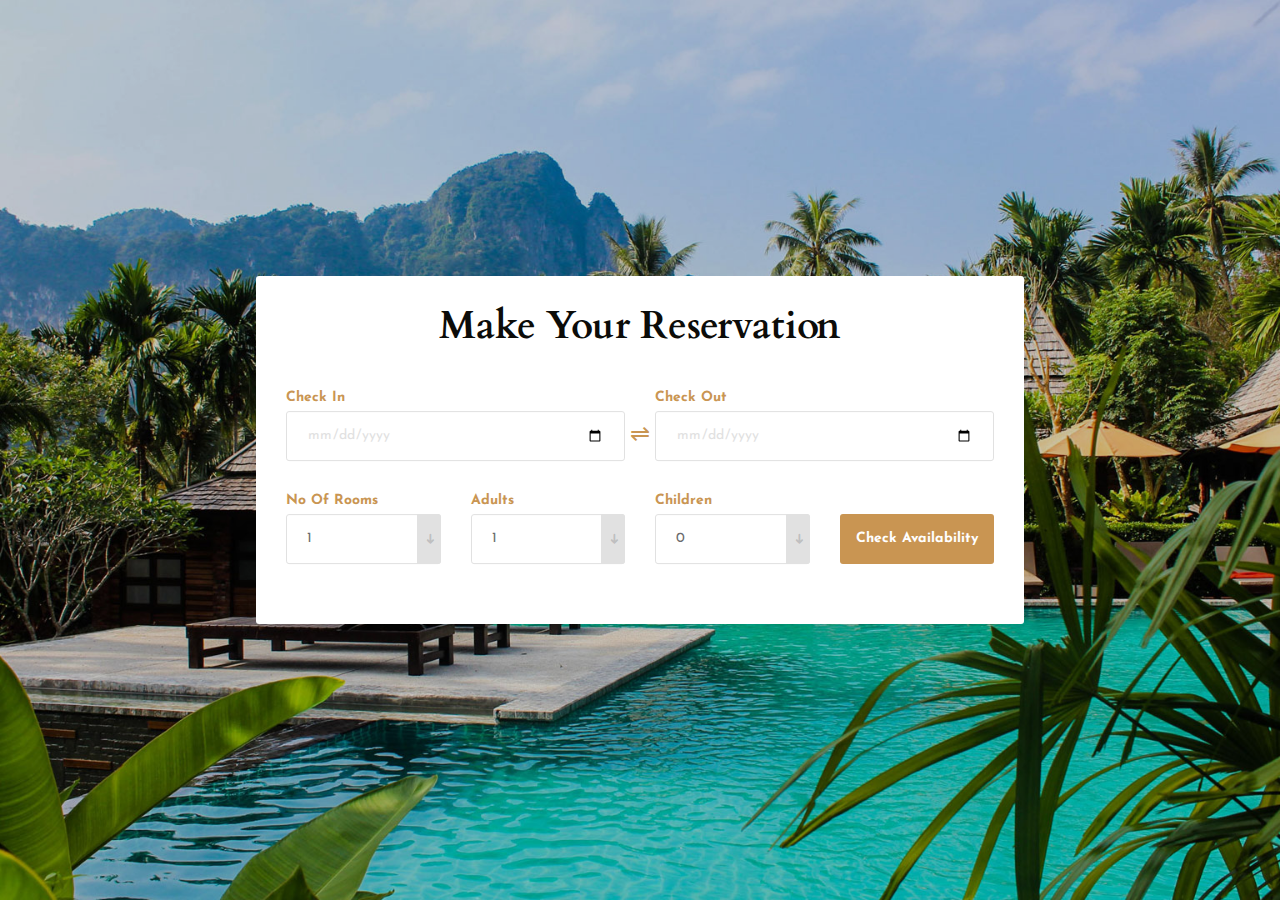
<file: colorlib-booking-15/colorlib-booking-15/index.html>
<!DOCTYPE html>
<html lang="en">

<head>
	<meta charset="utf-8">
	<meta http-equiv="X-UA-Compatible" content="IE=edge">
	<meta name="viewport" content="width=device-width, initial-scale=1">
	<!-- The above 3 meta tags *must* come first in the head; any other head content must come *after* these tags -->

	<title>Booking Form HTML Template</title>

	<!-- Google font -->
	<link href="https://fonts.googleapis.com/css?family=Cardo:700" rel="stylesheet">
	<link href="https://fonts.googleapis.com/css?family=Josefin+Sans:400,700" rel="stylesheet">

	<!-- Bootstrap -->
	<link type="text/css" rel="stylesheet" href="css/bootstrap.min.css" />

	<!-- Custom stlylesheet -->
	<link type="text/css" rel="stylesheet" href="css/style.css" />

	<!-- HTML5 shim and Respond.js for IE8 support of HTML5 elements and media queries -->
	<!-- WARNING: Respond.js doesn't work if you view the page via file:// -->
	<!--[if lt IE 9]>
		  <script src="https://oss.maxcdn.com/html5shiv/3.7.3/html5shiv.min.js"></script>
		  <script src="https://oss.maxcdn.com/respond/1.4.2/respond.min.js"></script>
		<![endif]-->

</head>

<body>
	<div id="booking" class="section">
		<div class="section-center">
			<div class="container">
				<div class="row">
					<div class="booking-form">
						<div class="form-header">
							<h1>Make your reservation</h1>
						</div>
						<form>
							<div class="row">
								<div class="col-md-6">
									<div class="form-group">
										<span class="form-label">Check In</span>
										<input class="form-control" type="date" required>
									</div>
									<span class="in-out hidden-xs hidden-sm">&#8652;</span>
								</div>
								<div class="col-md-6">
									<div class="form-group">
										<span class="form-label">Check out</span>
										<input class="form-control" type="date" required>
									</div>
								</div>
							</div>
							<div class="row">
								<div class="col-md-3">
									<div class="form-group">
										<span class="form-label">No of rooms</span>
										<select class="form-control">
											<option>1</option>
											<option>2</option>
											<option>3</option>
										</select>
										<span class="select-arrow"></span>
									</div>
								</div>
								<div class="col-md-3">
									<div class="form-group">
										<span class="form-label">Adults</span>
										<select class="form-control">
											<option>1</option>
											<option>2</option>
											<option>3</option>
										</select>
										<span class="select-arrow"></span>
									</div>
								</div>
								<div class="col-md-3">
									<div class="form-group">
										<span class="form-label">Children</span>
										<select class="form-control">
											<option>0</option>
											<option>1</option>
											<option>2</option>
										</select>
										<span class="select-arrow"></span>
									</div>
								</div>
								<div class="col-md-3">
									<div class="form-btn">
										<button class="submit-btn">Check availability</button>
									</div>
								</div>
							</div>
						</form>
					</div>
				</div>
			</div>
		</div>
	</div>
</body><!-- This templates was made by Colorlib (https://colorlib.com) -->

</html>
</file>
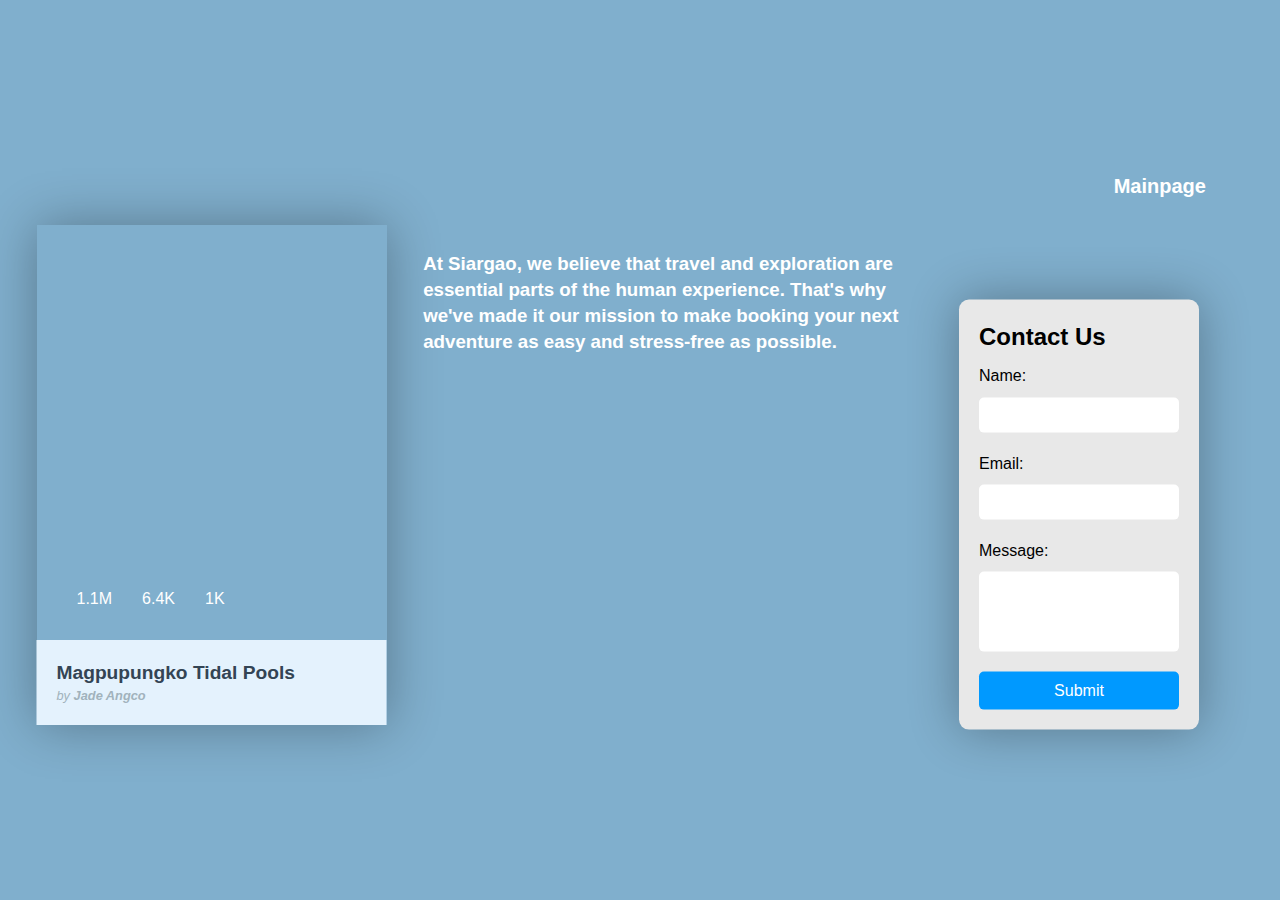
<file: aboutus.html>
<!DOCTYPE html>
<html lang="en">

<head>
    <meta charset="UTF-8">
    <meta http-equiv="X-UA-Compatible" content="IE=edge">
    <meta name="viewport" content="width=device-width, initial-scale=1.0">
    <link rel="stylesheet" href="post.css">
     <link rel="icon" href="Siargao.png">
    <title>Siargao | About us</title>
</head>

<body>
    <link rel="stylesheet" href="https://cdnjs.cloudflare.com/ajax/libs/font-awesome/5.14.0/css/all.min.css"
        integrity="sha512-1PKOgIY59xJ8Co8+NE6FZ+LOAZKjy+KY8iq0G4B3CyeY6wYHN3yt9PW0XpSriVlkMXe40PTKnXrLnZ9+fkDaog=="
        crossorigin="anonymous" />
    <div class="container">
        <div class="container__info">
            <span><i class="fas fa-eye"></i>1.1M</span>
            <span><i class="fas fa-comment-alt"></i>6.4K</span>
            <span><i class="fas fa-share"></i>1K</span>
        </div>
        <di class="container__profile">
            <div class="container__profile__text">
                <h2>Magpupungko Tidal Pools</h2>
                <p>by <b>Jade Angco</b></p>
            </div>
    </div>
<h3>At Siargao, we believe that travel and exploration are essential parts of 
    the human experience. That's why we've made it our mission to make booking your next adventure 
    as easy and stress-free as possible.</h3>

    <div class="contact-form">
        <span class="heading">Contact Us</span>
        <form>
          <label for="name">Name:</label>
          <input type="text" required="">
          <label for="email">Email:</label>
          <input type="email" id="email" name="email" required="">
          <label for="message">Message:</label>
          <textarea id="message" name="message" required=""></textarea>
          <button type="submit">Submit</button>
        </form>
      </div>

      <form action="landingpage.html">
    <button class="back" >Mainpage</button> 
</body>

</html>
</file>
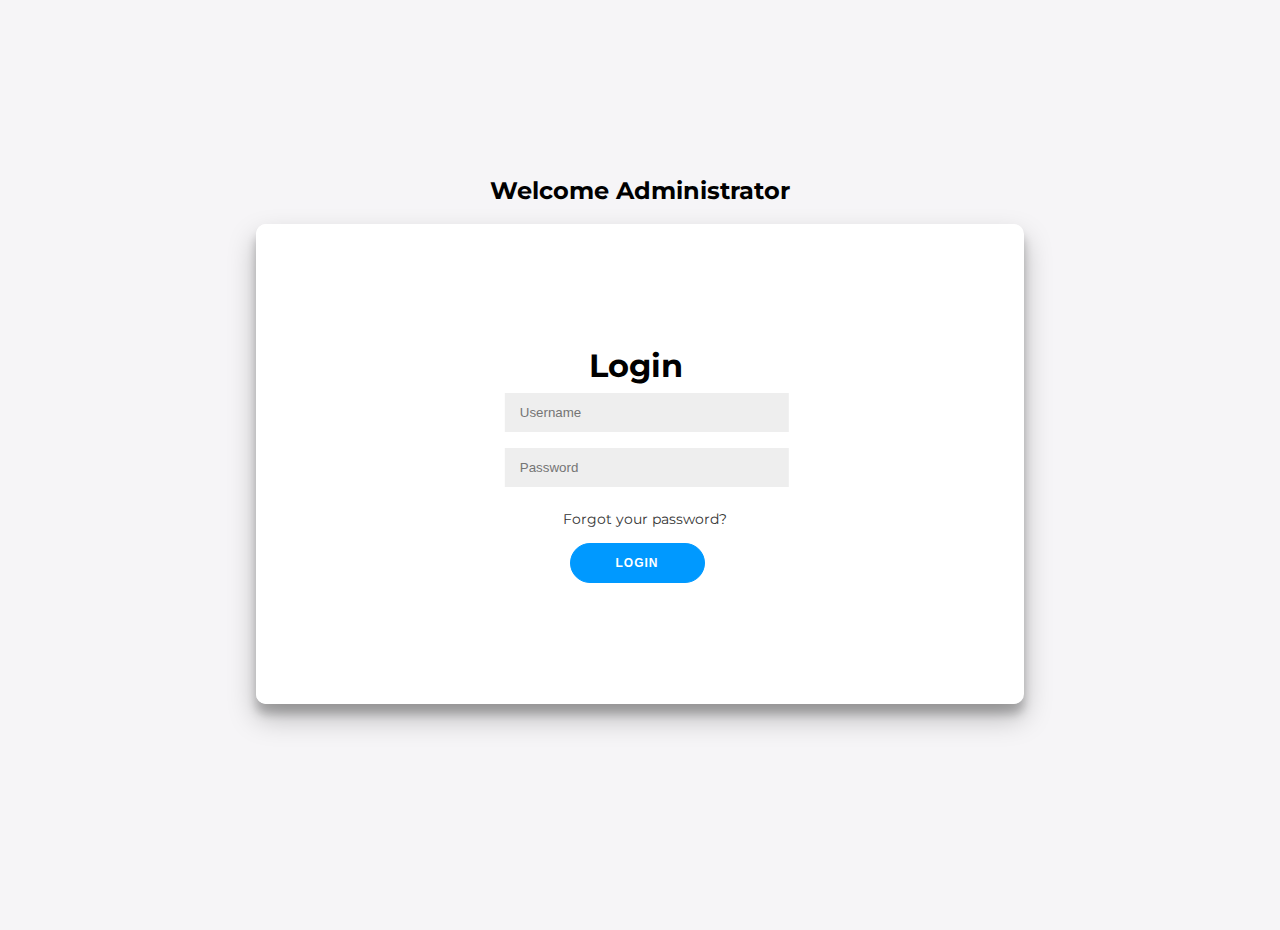
<file: adminlogin.html>
<!DOCTYPE html>
<html lang="en">
  <head>
    <meta charset="UTF-8" />
    <meta http-equiv="X-UA-Compatible" content="IE=edge" />
    <meta name="viewport" content="width=device-width, initial-scale=1.0" />
    <link rel="stylesheet" href="login.css" />
    <title>Siargao | Login</title>
  </head>
  <body>
    <h2>Welcome Administrator</h2>
    <div class="container" id="container">
      <div class="form-container sign-up-container">
      </div>
      <div class="form-container sign-in-container">
        <form
         method="post"
         action="session_chk.php"
        >
          <h1  style="transform: translateX(200%);">Login </h1>
          <input type="text" placeholder="Username" name="username" style="transform: translateX(70%);"/>
          <input type="password" placeholder="Password" name="password"  style="transform: translateX(70%);" />
          <a href="#"  style="transform: translateX(120%);">Forgot your password?</a>
          <button  style="transform: translateX(140%);">Login</button>
        </form>
      
      </div>
</html>
</file>
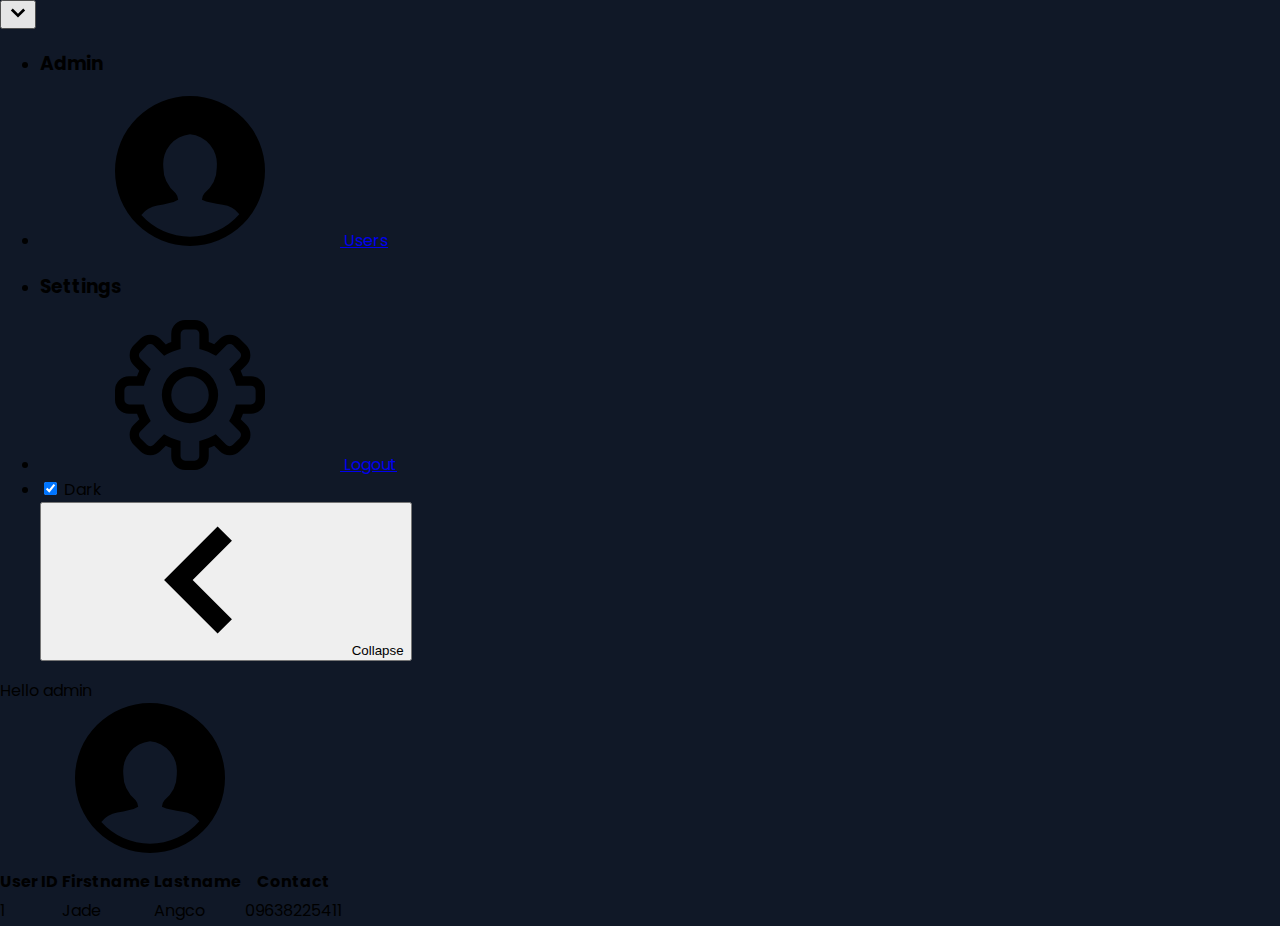
<file: Dashboard.html>
<!DOCTYPE html>
<html lang="en" class="light-mode">
  <head>
    <meta charset="UTF-8" />
    <meta http-equiv="X-UA-Compatible" content="IE=edge" />
    <meta name="viewport" content="width=device-width, initial-scale=1.0" />
    <link rel="stylesheet" href="dashboard.css" />
    <link rel="icon" href="Siargao.png">
    <title>Siargao | Admin Dashboard</title>
  </head>
  <body>
    <svg style="display: none">
      <symbol id="logo" viewBox="0 0 140 59">
        <g>
          <path
            d="M6.8 57c0 .4-.1.7-.2.9-.1.2-.3.4-.4.5-.1.1-.4.199-.5.3-.2 0-.3.1-.5.1-.1 0-.3 0-.5-.1-.2 0-.4-.101-.5-.3-.2 0-.4-.2-.5-.4-.1-.2-.2-.5-.2-.9V44.7h-2c-.3 0-.6-.101-.8-.2-.2-.1-.3-.2-.5-.4s-.2-.3-.2-.4v-.4c0-.1 0-.2.1-.399 0-.2.1-.301.2-.4.1-.1.3-.3.5-.4.1 0 .4-.1.7-.1h2.1v-3.5c0-1 .1-1.9.3-2.7C4.1 35 4.5 34.3 5 33.7c.5-.6 1.1-1.1 1.9-1.4.8-.3 1.7-.5 2.7-.5.9 0 1.5.101 1.8.4.3.3.5.6.5 1.1 0 .3-.1.601-.3.9-.2.3-.6.4-1.2.4h-.6c-.6 0-1.1.101-1.5.301-.4.199-.7.5-.9.8C7.2 36 7 36.5 7 37c-.1.5-.1 1-.1 1.6V42h2.7c.3 0 .6.1.8.2.2.1.3.2.5.399.1.101.2.301.2.401 0 .2.1.3.1.4 0 .1 0 .3-.1.399 0 .2-.1.3-.2.4-.1.1-.3.3-.5.399-.2.101-.5.2-.8.2H6.8V57z"
          />
          <path
            d="M30.4 50.2c0 1.3-.2 2.5-.7 3.5-.5 1.1-1.1 2-1.9 2.8-.8.8-1.8 1.4-2.8 1.8-1.1.4-2.3.601-3.5.601-1.3 0-2.4-.2-3.5-.601-1.1-.399-2-1-2.8-1.8-.8-.8-1.4-1.7-1.9-2.8-.5-1.101-.7-2.2-.7-3.5s.2-2.4.7-3.5c.5-1.101 1.1-2 1.9-2.7.8-.8 1.7-1.4 2.8-1.8 1.1-.4 2.3-.601 3.5-.601 1.3 0 2.4.2 3.5.601 1.1.399 2 1 2.8 1.8.8.8 1.4 1.7 1.9 2.7.5 1.1.7 2.3.7 3.5zm-3.4 0c0-.8-.1-1.5-.4-2.3-.2-.7-.6-1.4-1.1-1.9s-1-1-1.7-1.3c-.7-.3-1.5-.5-2.4-.5s-1.7.2-2.4.5-1.3.8-1.7 1.3c-.5.5-.8 1.2-1.1 1.9-.2.699-.4 1.5-.4 2.3s.1 1.5.4 2.3c.2.7.6 1.4 1.1 1.9.5.6 1 1 1.7 1.3s1.5.5 2.4.5 1.7-.2 2.4-.5 1.3-.8 1.7-1.3c.5-.601.8-1.2 1.1-1.9.3-.7.4-1.5.4-2.3z"
          />
          <path
            d="M38.1 44.8h.1c.4-.899 1-1.7 1.9-2.3s1.8-.9 2.9-.9c.5 0 1 .101 1.3.301.4.199.6.6.6 1.1 0 .6-.2 1-.6 1.2-.4.2-.8.3-1.4.3h-.2c-1.3 0-2.4.5-3.2 1.4-.8.899-1.3 2.3-1.3 4.1v7c0 .4-.1.7-.2.9-.1.199-.3.399-.4.5-.2.1-.4.199-.5.3-.2 0-.3.1-.5.1-.1 0-.3 0-.5-.1-.2 0-.4-.101-.5-.3-.1-.2-.3-.301-.4-.5C35 57.7 35 57.4 35 57V43.5c0-.4.1-.7.2-.9.1-.199.3-.399.4-.5.2-.1.3-.199.5-.199s.3-.101.5-.101c.1 0 .3 0 .4.101.2 0 .3.1.5.199.2.101.3.301.4.5.1.2.2.5.2.9v1.3z"
          />
          <path
            d="M49.2 51.3c0 .7.2 1.4.5 2 .3.601.7 1.2 1.2 1.601.5.5 1.1.8 1.7 1.1s1.3.4 2 .4c1 0 1.8-.2 2.5-.5.7-.4 1.2-.801 1.8-1.2.2-.2.4-.3.6-.4.2-.301.3-.301.5-.301.4 0 .7.1 1 .4.3.199.4.6.4 1 0 .1 0 .3-.1.5s-.2.4-.4.7c-1.6 1.7-3.7 2.5-6.3 2.5-1.3 0-2.4-.199-3.5-.6s-2-1-2.8-1.8c-.8-.8-1.4-1.7-1.8-2.7-.4-1.1-.7-2.3-.7-3.6 0-1.301.2-2.5.6-3.5.4-1.101 1-2 1.8-2.801.8-.8 1.7-1.399 2.7-1.8 1-.399 2.2-.6 3.4-.6 2.1 0 3.8.6 5.2 1.8s2.3 2.9 2.6 5.2c0 .3.1.5.1.6v.5c0 1.101-.6 1.7-1.7 1.7H49.2V51.3zm9.9-2.5c0-.7-.1-1.3-.3-1.8-.2-.6-.5-1.1-.9-1.5s-.9-.7-1.4-1c-.6-.2-1.2-.4-2-.4-.7 0-1.4.101-2 .4-.6.2-1.2.6-1.6 1-.5.4-.8.9-1.1 1.5-.3.6-.5 1.2-.5 1.8h9.8z"
          />
          <path
            d="M77.9 55.1c.399-.3.8-.5 1.199-.5.4 0 .7.101 1 .4.2.3.4.6.4.9 0 .199 0 .5-.1.699a1.856 1.856 0 01-.599.701c-.7.5-1.399.9-2.3 1.2s-1.8.4-2.7.4c-1.3 0-2.5-.2-3.5-.601-1.1-.399-2-1-2.8-1.8s-1.4-1.7-1.8-2.7c-.4-1.1-.7-2.3-.7-3.6s.2-2.5.7-3.601c.4-1.1 1.1-2 1.8-2.8.8-.8 1.7-1.399 2.8-1.8 1.101-.4 2.2-.6 3.5-.6.9 0 1.7.1 2.601.399C78.2 42 79 42.4 79.6 43l.7.7c.101.2.2.5.2.7 0 .399-.1.8-.4 1-.3.3-.6.399-1 .399-.199 0-.399 0-.5-.1-.2-.099-.4-.199-.7-.499-.301-.3-.7-.5-1.2-.7s-1-.3-1.7-.3c-.9 0-1.6.2-2.3.5s-1.2.8-1.7 1.3-.8 1.2-1.1 1.9c-.2.699-.4 1.5-.4 2.3s.1 1.5.3 2.2c.2.699.6 1.3 1 1.899.5.5 1 1 1.7 1.3.7.301 1.4.5 2.3.5.7 0 1.3-.1 1.8-.3.4-.099.9-.299 1.3-.699z"
          />
          <path
            d="M94.6 56.2h-.1c-.6.899-1.4 1.6-2.3 2.1-.9.5-2 .7-3.3.7-.7 0-1.301-.1-2-.3-.7-.2-1.4-.5-1.9-.9-.6-.399-1.1-.899-1.4-1.6-.4-.7-.6-1.5-.6-2.4 0-1.3.3-2.2 1-3 .7-.7 1.6-1.3 2.7-1.7 1.1-.399 2.3-.6 3.7-.699 1.399-.101 2.8-.2 4.199-.2v-.5c0-1.2-.399-2.101-1.1-2.7s-1.7-.9-3-.9c-.7 0-1.4.101-2 .301-.6.199-1.3.5-1.9 1-.3.199-.699.3-1 .3-.3 0-.6-.101-.899-.4-.2-.2-.4-.6-.4-.899 0-.2.101-.5.2-.7s.3-.4.6-.601c.7-.5 1.601-1 2.5-1.3 1-.3 2-.5 3.2-.5s2.2.2 3.101.5c.899.3 1.6.8 2.199 1.4.601.6 1 1.3 1.301 2.1.3.8.399 1.601.399 2.5V56.9c0 .3-.1.6-.2.899-.1.201-.2.401-.4.501-.2.101-.3.2-.5.2s-.3.1-.4.1c-.1 0-.3 0-.399-.1-.2 0-.301-.1-.5-.2-.201-.1-.301-.3-.401-.5s-.2-.5-.2-.899v-.7h-.2zm-.9-5.5c-.8 0-1.7 0-2.5.1-.9.101-1.7.2-2.4.4s-1.3.5-1.8.9-.7 1-.7 1.7c0 .5.101.9.3 1.2.2.3.5.6.801.8.3.2.699.4 1.1.4.4.1.8.1 1.2.1 1.5 0 2.7-.5 3.5-1.399.8-.9 1.2-2.101 1.2-3.5v-.9h-.7v.199z"
          />
          <path
            d="M111.4 45.4c-.5-.5-1-.801-1.5-1-.5-.2-1.101-.301-1.601-.301-.399 0-.7 0-1.1.101-.4.1-.7.2-1 .399-.3.2-.5.4-.7.7s-.3.601-.3 1c0 .7.3 1.2.899 1.601.601.3 1.601.6 2.801.899.8.2 1.5.4 2.199.7.7.3 1.301.6 1.801 1s.899.8 1.199 1.4c.301.5.4 1.199.4 1.899 0 1-.2 1.8-.6 2.5-.4.7-.9 1.2-1.5 1.7-.601.4-1.301.7-2.101.9-.8.199-1.6.3-2.399.3-1 0-2-.2-2.9-.5-1-.3-1.8-.8-2.5-1.4-.3-.3-.5-.5-.6-.7-.098-.198-.098-.398-.098-.598 0-.4.101-.8.4-1 .3-.3.6-.4 1-.4.399 0 .8.2 1.2.5.5.5 1.1.801 1.699 1.101.601.3 1.2.399 1.9.399.4 0 .8 0 1.2-.1.399-.1.7-.2 1-.4.3-.199.6-.399.8-.699.2-.301.3-.7.3-1.2 0-.8-.399-1.3-1.1-1.7s-1.8-.7-3.2-1c-.6-.1-1.1-.3-1.7-.5-.6-.2-1.1-.5-1.6-.8s-.8-.8-1.101-1.3c-.3-.5-.399-1.2-.399-2 0-.9.2-1.601.5-2.301.401-.6.801-1.2 1.401-1.6.601-.4 1.2-.7 2-.9.7-.199 1.5-.3 2.301-.3.899 0 1.699.101 2.6.4.8.3 1.6.7 2.2 1.2.3.3.5.5.6.699.101.2.101.4.101.601 0 .399-.101.7-.4 1s-.6.399-1 .399c-.402-.199-.802-.399-1.102-.699z"
          />
          <path
            d="M126 58.4c-.6.3-1.3.399-2.1.399-1.601 0-2.801-.399-3.601-1.3s-1.2-2.2-1.2-3.9v-9H117.2c-.3 0-.601 0-.8-.1-.2-.1-.4-.2-.5-.3-.101-.101-.2-.3-.2-.4 0-.2-.101-.3-.101-.399 0-.101 0-.2.101-.4 0-.2.1-.3.2-.4.1-.1.3-.3.5-.399.199-.101.5-.2.8-.2h1.899v-3.2c0-.399.101-.7.2-.899.101-.2.3-.4.4-.601.2-.1.399-.2.5-.3.2 0 .3-.1.5-.1.1 0 .3 0 .5.1.2 0 .3.1.5.3.2.101.3.3.399.601.101.199.2.6.2.899V42h3.2c.3 0 .6.1.8.2.2.1.3.2.5.399.102.101.202.301.202.401 0 .2.1.3.1.4 0 .1 0 .3-.1.399 0 .2-.1.3-.2.4-.1.1-.3.3-.5.3-.2.1-.5.1-.8.1h-3.2V53.2c0 1 .2 1.7.5 2.1.4.4.8.601 1.4.601.2 0 .5 0 .7-.101.199-.1.399-.1.6-.1.4 0 .7.1.9.399.199.301.3.601.3.9s-.101.5-.2.7c0 .401-.2.601-.5.701z"
          />
          <path
            d="M133.2 44.8h.1c.4-.899 1-1.7 1.9-2.3.899-.6 1.8-.9 2.899-.9.5 0 1 .101 1.301.301.4.199.6.599.6 1.099 0 .6-.2 1-.6 1.2-.4.2-.801.3-1.4.3h-.2c-1.3 0-2.399.5-3.2 1.4-.8.899-1.3 2.3-1.3 4.1v7c0 .4-.1.7-.2.9-.1.199-.3.399-.399.5-.101.1-.4.199-.5.3-.2 0-.3.1-.5.1-.101 0-.3 0-.5-.1-.2 0-.4-.101-.5-.3-.2-.101-.3-.301-.4-.5-.1-.2-.2-.5-.2-.9V43.5c0-.4.101-.7.2-.9.101-.199.3-.399.4-.5.2-.1.3-.199.5-.199s.3-.101.5-.101c.1 0 .3 0 .399.101.2 0 .301.1.5.199.2.101.301.301.4.5.1.2.2.5.2.9v1.3z"
          />
        </g>
        <g>
          <g>
            <path
              fill="#08A6DF"
              d="M70 32.9c-9.1 0-16.5-7.4-16.5-16.5 0-4.8 2.1-9.3 5.7-12.4.5-.4 1.2-.4 1.6.1.4.5.4 1.2-.1 1.6-3.1 2.7-4.9 6.6-4.9 10.7 0 7.8 6.4 14.2 14.2 14.2s14.2-6.4 14.2-14.2c0-7.8-6.4-14.1-14.2-14.1-1.9 0-3.7.4-5.4 1.1-.6.2-1.3 0-1.5-.6-.2-.6 0-1.3.6-1.5C65.7.4 67.8 0 70 0c9.1 0 16.5 7.4 16.5 16.5S79.1 32.9 70 32.9z"
            />
          </g>
          <g>
            <path
              fill="#7C2A8A"
              d="M70 28.4c-6.6 0-11.9-5.4-11.9-11.9 0-6.6 5.4-11.9 11.9-11.9 5 0 9.5 3.2 11.2 7.9.5 1.3.7 2.6.7 4 0 .6-.5 1.1-1.101 1.1-.6 0-1.1-.5-1.1-1.1 0-1.1-.2-2.2-.601-3.3-1.399-3.8-5-6.4-9.1-6.4-5.3 0-9.6 4.3-9.6 9.6s4.3 9.6 9.6 9.6c.6 0 1.1.5 1.1 1.1.002.8-.498 1.3-1.098 1.3z"
            />
          </g>
          <g>
            <path
              fill="#EC1848"
              d="M70 23.9c-4.1 0-7.4-3.3-7.4-7.4s3.3-7.4 7.4-7.4c.6 0 1.1.5 1.1 1.1 0 .6-.5 1.1-1.1 1.1-2.8 0-5.1 2.3-5.1 5.1s2.3 5.1 5.1 5.1 5.1-2.3 5.1-5.1c0-.6.5-1.1 1.101-1.1.6 0 1.1.5 1.1 1.1.099 4.2-3.201 7.5-7.301 7.5z"
            />
          </g>
        </g>
      </symbol>
      <symbol id="down" viewBox="0 0 16 16">
        <polygon
          points="3.81 4.38 8 8.57 12.19 4.38 13.71 5.91 8 11.62 2.29 5.91 3.81 4.38"
        />
      </symbol>
      <symbol id="users" viewBox="0 0 16 16">
        <path
          d="M8,0a8,8,0,1,0,8,8A8,8,0,0,0,8,0ZM8,15a7,7,0,0,1-5.19-2.32,2.71,2.71,0,0,1,1.7-1,13.11,13.11,0,0,0,1.29-.28,2.32,2.32,0,0,0,.94-.34,1.17,1.17,0,0,0-.27-.7h0A3.61,3.61,0,0,1,5.15,7.49,3.18,3.18,0,0,1,8,4.07a3.18,3.18,0,0,1,2.86,3.42,3.6,3.6,0,0,1-1.32,2.88h0a1.13,1.13,0,0,0-.27.69,2.68,2.68,0,0,0,.93.31,10.81,10.81,0,0,0,1.28.23,2.63,2.63,0,0,1,1.78,1A7,7,0,0,1,8,15Z"
        />
      </symbol>
      <symbol id="collection" viewBox="0 0 16 16">
        <rect width="7" height="7" />
        <rect y="9" width="7" height="7" />
        <rect x="9" width="7" height="7" />
        <rect x="9" y="9" width="7" height="7" />
      </symbol>
      <symbol id="charts" viewBox="0 0 16 16">
        <polygon
          points="0.64 7.38 -0.02 6.63 2.55 4.38 4.57 5.93 9.25 0.78 12.97 4.37 15.37 2.31 16.02 3.07 12.94 5.72 9.29 2.21 4.69 7.29 2.59 5.67 0.64 7.38"
        />
        <rect y="9" width="2" height="7" />
        <rect x="12" y="8" width="2" height="8" />
        <rect x="8" y="6" width="2" height="10" />
        <rect x="4" y="11" width="2" height="5" />
      </symbol>
      <symbol id="comments" viewBox="0 0 16 16">
        <path d="M0,16.13V2H15V13H5.24ZM1,3V14.37L5,12h9V3Z" />
        <rect x="3" y="5" width="9" height="1" />
        <rect x="3" y="7" width="7" height="1" />
        <rect x="3" y="9" width="5" height="1" />
      </symbol>
      <symbol id="pages" viewBox="0 0 16 16">
        <rect
          x="4"
          width="12"
          height="12"
          transform="translate(20 12) rotate(-180)"
        />
        <polygon points="2 14 2 2 0 2 0 14 0 16 2 16 14 16 14 14 2 14" />
      </symbol>
      <symbol id="appearance" viewBox="0 0 16 16">
        <path
          d="M3,0V7A2,2,0,0,0,5,9H6v5a2,2,0,0,0,4,0V9h1a2,2,0,0,0,2-2V0Zm9,7a1,1,0,0,1-1,1H9v6a1,1,0,0,1-2,0V8H5A1,1,0,0,1,4,7V6h8ZM4,5V1H6V4H7V1H9V4h1V1h2V5Z"
        />
      </symbol>
      <symbol id="trends" viewBox="0 0 16 16">
        <polygon
          points="0.64 11.85 -0.02 11.1 2.55 8.85 4.57 10.4 9.25 5.25 12.97 8.84 15.37 6.79 16.02 7.54 12.94 10.2 9.29 6.68 4.69 11.76 2.59 10.14 0.64 11.85"
        />
      </symbol>
      <symbol id="settings" viewBox="0 0 16 16">
        <rect x="9.78" y="5.34" width="1" height="7.97" />
        <polygon points="7.79 6.07 10.28 1.75 12.77 6.07 7.79 6.07" />
        <rect x="4.16" y="1.75" width="1" height="7.97" />
        <polygon points="7.15 8.99 4.66 13.31 2.16 8.99 7.15 8.99" />
        <rect x="1.28" width="1" height="4.97" />
        <polygon points="3.28 4.53 1.78 7.13 0.28 4.53 3.28 4.53" />
        <rect x="12.84" y="11.03" width="1" height="4.97" />
        <polygon points="11.85 11.47 13.34 8.88 14.84 11.47 11.85 11.47" />
      </symbol>
      <symbol id="options" viewBox="0 0 16 16">
        <path
          d="M8,11a3,3,0,1,1,3-3A3,3,0,0,1,8,11ZM8,6a2,2,0,1,0,2,2A2,2,0,0,0,8,6Z"
        />
        <path
          d="M8.5,16h-1A1.5,1.5,0,0,1,6,14.5v-.85a5.91,5.91,0,0,1-.58-.24l-.6.6A1.54,1.54,0,0,1,2.7,14L2,13.3a1.5,1.5,0,0,1,0-2.12l.6-.6A5.91,5.91,0,0,1,2.35,10H1.5A1.5,1.5,0,0,1,0,8.5v-1A1.5,1.5,0,0,1,1.5,6h.85a5.91,5.91,0,0,1,.24-.58L2,4.82A1.5,1.5,0,0,1,2,2.7L2.7,2A1.54,1.54,0,0,1,4.82,2l.6.6A5.91,5.91,0,0,1,6,2.35V1.5A1.5,1.5,0,0,1,7.5,0h1A1.5,1.5,0,0,1,10,1.5v.85a5.91,5.91,0,0,1,.58.24l.6-.6A1.54,1.54,0,0,1,13.3,2L14,2.7a1.5,1.5,0,0,1,0,2.12l-.6.6a5.91,5.91,0,0,1,.24.58h.85A1.5,1.5,0,0,1,16,7.5v1A1.5,1.5,0,0,1,14.5,10h-.85a5.91,5.91,0,0,1-.24.58l.6.6a1.5,1.5,0,0,1,0,2.12L13.3,14a1.54,1.54,0,0,1-2.12,0l-.6-.6a5.91,5.91,0,0,1-.58.24v.85A1.5,1.5,0,0,1,8.5,16ZM5.23,12.18l.33.18a4.94,4.94,0,0,0,1.07.44l.36.1V14.5a.5.5,0,0,0,.5.5h1a.5.5,0,0,0,.5-.5V12.91l.36-.1a4.94,4.94,0,0,0,1.07-.44l.33-.18,1.12,1.12a.51.51,0,0,0,.71,0l.71-.71a.5.5,0,0,0,0-.71l-1.12-1.12.18-.33a4.94,4.94,0,0,0,.44-1.07l.1-.36H14.5a.5.5,0,0,0,.5-.5v-1a.5.5,0,0,0-.5-.5H12.91l-.1-.36a4.94,4.94,0,0,0-.44-1.07l-.18-.33L13.3,4.11a.5.5,0,0,0,0-.71L12.6,2.7a.51.51,0,0,0-.71,0L10.77,3.82l-.33-.18a4.94,4.94,0,0,0-1.07-.44L9,3.09V1.5A.5.5,0,0,0,8.5,1h-1a.5.5,0,0,0-.5.5V3.09l-.36.1a4.94,4.94,0,0,0-1.07.44l-.33.18L4.11,2.7a.51.51,0,0,0-.71,0L2.7,3.4a.5.5,0,0,0,0,.71L3.82,5.23l-.18.33a4.94,4.94,0,0,0-.44,1.07L3.09,7H1.5a.5.5,0,0,0-.5.5v1a.5.5,0,0,0,.5.5H3.09l.1.36a4.94,4.94,0,0,0,.44,1.07l.18.33L2.7,11.89a.5.5,0,0,0,0,.71l.71.71a.51.51,0,0,0,.71,0Z"
        />
      </symbol>
      <symbol id="collapse" viewBox="0 0 16 16">
        <polygon
          points="11.62 3.81 7.43 8 11.62 12.19 10.09 13.71 4.38 8 10.09 2.29 11.62 3.81"
        />
      </symbol>
      <symbol id="search" viewBox="0 0 16 16">
        <path
          d="M6.57,1A5.57,5.57,0,1,1,1,6.57,5.57,5.57,0,0,1,6.57,1m0-1a6.57,6.57,0,1,0,6.57,6.57A6.57,6.57,0,0,0,6.57,0Z"
        />
        <rect
          x="11.84"
          y="9.87"
          width="2"
          height="5.93"
          transform="translate(-5.32 12.84) rotate(-45)"
        />
      </symbol>
    </svg>
    <header class="page-header">
      <nav>
        <button
          class="toggle-mob-menu"
          aria-expanded="false"
          aria-label="open menu"
        >
          <svg width="20" height="20" aria-hidden="true">
            <use xlink:href="#down"></use>
          </svg>
        </button>
        <ul class="admin-menu">
          <li class="menu-heading">
            <h3>Admin</h3>
          </li>
          <li data-rel="1" class="active">
            <a href="#0">
              <svg>
                <use xlink:href="#users"></use>
              </svg>
              <span>Users</span>
            </a>
          </li>

          <li class="menu-heading">
            <h3>Settings</h3>
          </li>
          <li>
            <a href="adminlogin.html">
              <svg>
                <use xlink:href="#options"></use>
              </svg>
              <span>Logout</span>
            </a>
          </li>
          <li>
            <div class="switch">
              <input type="checkbox" id="mode" checked />
              <label for="mode">
                <span></span>
                <span>Dark</span>
              </label>
            </div>
            <button
              class="collapse-btn"
              aria-expanded="true"
              aria-label="collapse menu"
            >
              <svg aria-hidden="true">
                <use xlink:href="#collapse"></use>
              </svg>
              <span>Collapse</span>
            </button>
          </li>
        </ul>
      </nav>
    </header>
    <section class="page-content">
      <section class="search-and-user">
        <div class="admin-profile">
          <span class="greeting">Hello admin</span>
          <div class="notifications">
            <svg>
              <use xlink:href="#users"></use>
            </svg>
          </div>
        </div>
      </section>
      <section>
        <article>
          <table data-rel="1" style="transform: translate(-1%, 10%)">
            <thead>
              <tr>
                <th>User ID</th>
                <th>Firstname</th>
                <th>Lastname</th>
                <th>Contact</th>
              </tr>
            </thead> <tbody>
                <tr>
                  <td>1</td>
                  <td>Jade</td>
                  <td>Angco</td>
                  <td>09638225411</td>
                </tr>
            <tbody data-rel="1">
             
            </tbody>
          </table>
        </article>
      </section>
    </section>
  </body>
  <script>
    const html = document.documentElement;
    const body = document.body;
    const menuLinks = document.querySelectorAll(".admin-menu a");
    const collapseBtn = document.querySelector(".admin-menu .collapse-btn");
    const toggleMobileMenu = document.querySelector(".toggle-mob-menu");
    const switchInput = document.querySelector(".switch input");
    const switchLabel = document.querySelector(".switch label");
    const switchLabelText = switchLabel.querySelector("span:last-child");
    const collapsedClass = "collapsed";
    const lightModeClass = "light-mode";

    /*TOGGLE HEADER STATE*/
    collapseBtn.addEventListener("click", function () {
      body.classList.toggle(collapsedClass);
      this.getAttribute("aria-expanded") == "true"
        ? this.setAttribute("aria-expanded", "false")
        : this.setAttribute("aria-expanded", "true");
      this.getAttribute("aria-label") == "collapse menu"
        ? this.setAttribute("aria-label", "expand menu")
        : this.setAttribute("aria-label", "collapse menu");
    });

    /*TOGGLE MOBILE MENU*/
    toggleMobileMenu.addEventListener("click", function () {
      body.classList.toggle("mob-menu-opened");
      this.getAttribute("aria-expanded") == "true"
        ? this.setAttribute("aria-expanded", "false")
        : this.setAttribute("aria-expanded", "true");
      this.getAttribute("aria-label") == "open menu"
        ? this.setAttribute("aria-label", "close menu")
        : this.setAttribute("aria-label", "open menu");
    });

    /*SHOW TOOLTIP ON MENU LINK HOVER*/
    for (const link of menuLinks) {
      link.addEventListener("mouseenter", function () {
        if (
          body.classList.contains(collapsedClass) &&
          window.matchMedia("(min-width: 768px)").matches
        ) {
          const tooltip = this.querySelector("span").textContent;
          this.setAttribute("title", tooltip);
        } else {
          this.removeAttribute("title");
        }
      });
    }

    /*TOGGLE LIGHT/DARK MODE*/
    if (localStorage.getItem("dark-mode") === "false") {
      html.classList.add(lightModeClass);
      switchInput.checked = false;
      switchLabelText.textContent = "Light";
    }

    switchInput.addEventListener("input", function () {
      html.classList.toggle(lightModeClass);
      if (html.classList.contains(lightModeClass)) {
        switchLabelText.textContent = "Light";
        localStorage.setItem("dark-mode", "false");
      } else {
        switchLabelText.textContent = "Dark";
        localStorage.setItem("dark-mode", "true");
      }
    });
  </script>
  <script>
    (function ($) {
      $("nav li").click(function () {
        $(this).addClass("active").siblings("li").removeClass("active");
        $("section:nth-of-type(" + $(this).data("rel") + ")")
          .stop()
          .fadeIn(400, "linear")
          .siblings("section")
          .stop()
          .fadeOut(400, "linear");
      });
    })(jQuery);
  </script>
</html>
</file>
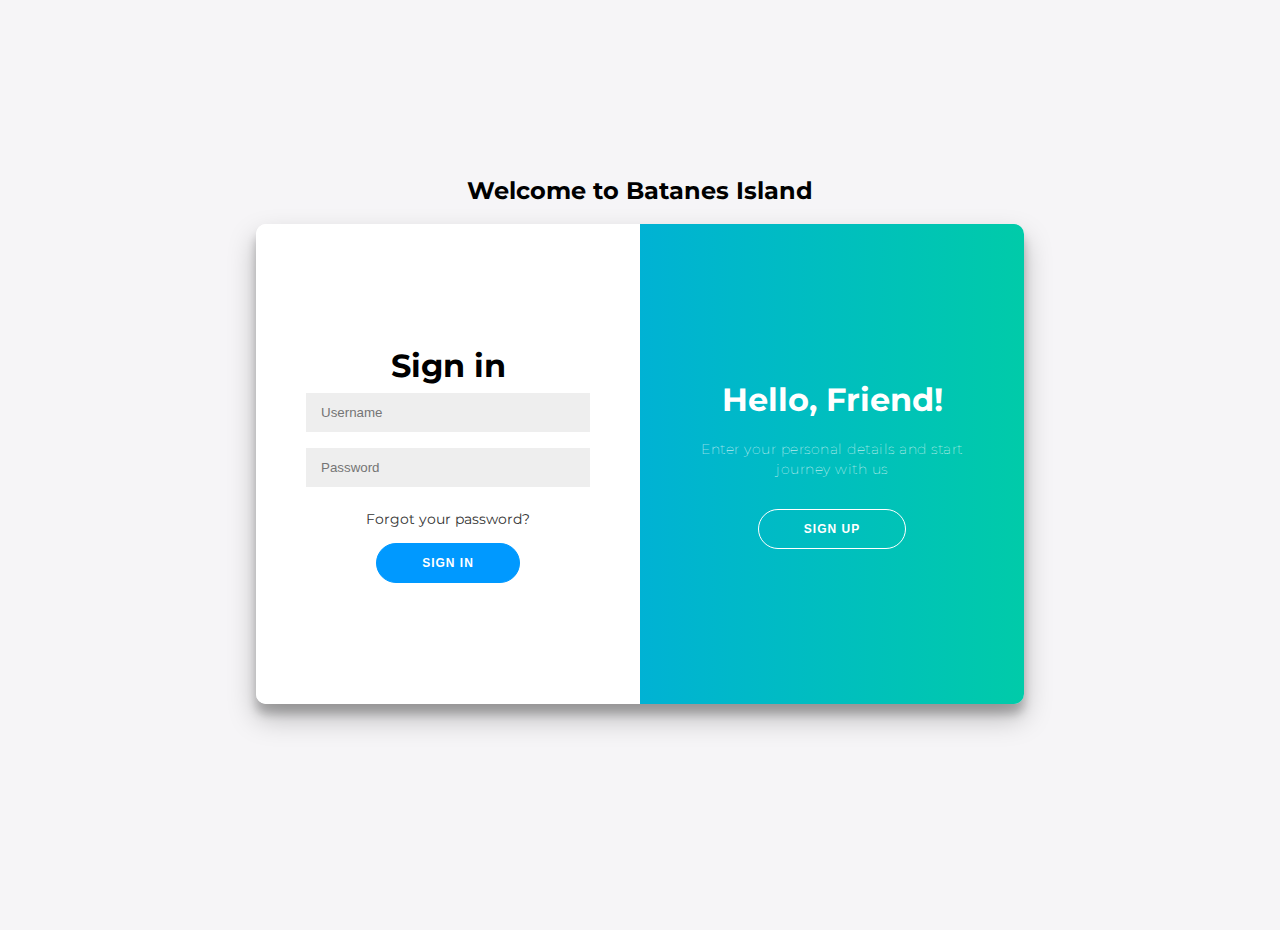
<file: login.html>
<!DOCTYPE html>
<html lang="en">
  <head>
    <meta charset="UTF-8" />
    <meta http-equiv="X-UA-Compatible" content="IE=edge" />
    <meta name="viewport" content="width=device-width, initial-scale=1.0" />
    <link rel="stylesheet" href="login.css" />
    <title>Batanes | Login</title>
  </head>

  <body>
    <h2>Welcome to Batanes Island</h2>
    <div class="container" id="container">
      <div class="form-container sign-up-container">
        <form method="post" action="createacc.php">
          <h1>Create Account</h1>
          <input type="text" placeholder="Name" name="username" />
          <input type="email" placeholder="Email" id="Email" name="email" />
          <input
            type="password"
            placeholder="Password"
            id="Password"
            name="password"
          />
          <button>Sign Up</button>
        </form>
      </div>
      <div class="form-container sign-in-container">
        <form method="post" action="session_chk.php">
          <h1>Sign in</h1>
          <input
            type="text"
            placeholder="Username"
            id="Username"
            name="username"
            required
          />
          <input
            type="password"
            placeholder="Password"
            id="Password"
            name="password"
            required
          />
          <a href="#">Forgot your password?</a>
          <button type="submit" name="login">Sign In</button>
        </form>
      </div>
      <div class="overlay-container">
        <div class="overlay">
          <div class="overlay-panel overlay-left">
            <h1>Welcome Back!</h1>
            <p>
              To keep connected with us please login with your personal info
            </p>
            <button class="ghost" id="signIn">Sign In</button>
          </div>
          <div class="overlay-panel overlay-right">
            <h1>Hello, Friend!</h1>
            <p>Enter your personal details and start journey with us</p>
            <button class="ghost" id="signUp">Sign Up</button>
          </div>
        </div>
      </div>
    </div>
  </body>
  <script>
    const signUpButton = document.getElementById("signUp");
    const signInButton = document.getElementById("signIn");
    const container = document.getElementById("container");

    signUpButton.addEventListener("click", () => {
      container.classList.add("right-panel-active");
    });

    signInButton.addEventListener("click", () => {
      container.classList.remove("right-panel-active");
    });
  </script>
</html>
</file>
<file: colorlib-booking-15/colorlib-booking-15/css/style.css>
.section {
	position: relative;
	height: 100vh;
}

.section .section-center {
	position: absolute;
	top: 50%;
	left: 0;
	right: 0;
	-webkit-transform: translateY(-50%);
	transform: translateY(-50%);
}

#booking {
	font-family: 'Josefin Sans', sans-serif;
	background-image: url('../img/background.jpg');
	background-size: cover;
	background-position: center;
}

#booking::before {
	content: '';
	position: absolute;
	left: 0;
	right: 0;
	bottom: 0;
	top: 0;
	background: rgba(0, 0, 0, 0.2);
}

.booking-form {
	background-color: #fff;
	max-width: 768px;
	width: 100%;
	margin: auto;
	padding: 30px;
	border-radius: 3px;
}

.booking-form .form-header {
	text-align: center;
	margin-bottom: 40px;
}

.booking-form .form-header h1 {
	font-family: 'Cardo', serif;
	font-weight: 700;
	text-transform: capitalize;
	font-size: 38px;
	color: #0c0c09;
	margin-top: 0;
	margin-bottom: 0px;
}

.booking-form .form-group {
	position: relative;
	margin-bottom: 30px;
}

.booking-form .form-control {
	background-color: #fff;
	height: 50px;
	padding: 0px 20px;
	border: 1px solid #e1e1e1;
	-webkit-box-shadow: none;
	box-shadow: none;
	border-radius: 3px;
	color: #6b6b6d;
	font-size: 14px;
}

.booking-form .form-control::-webkit-input-placeholder {
	color: #e1e1e1;
}

.booking-form .form-control:-ms-input-placeholder {
	color: #e1e1e1;
}

.booking-form .form-control::placeholder {
	color: #e1e1e1;
}

.booking-form .form-control:focus {
	border-color: #c99552;
}

.booking-form input[type="date"].form-control:invalid {
	color: #e1e1e1;
}

.booking-form select.form-control {
	-webkit-appearance: none;
	-moz-appearance: none;
	appearance: none;
}

.booking-form select.form-control+.select-arrow {
	position: absolute;
	right: 0px;
	bottom: 0px;
	width: 24px;
	text-align: center;
	pointer-events: none;
	background: #e1e1e1;
	height: 50px;
	line-height: 50px;
	color: rgba(107, 107, 109, 0.3);
	font-size: 14px;
	border-radius: 0px 3px 3px 0px;
	-webkit-transition: 0.2s all;
	transition: 0.2s all;
}

.booking-form select.form-control+.select-arrow::after {
	content: '\279C';
	display: block;
	-webkit-transform: rotate(90deg);
	transform: rotate(90deg);
}

.booking-form select.form-control:focus+.select-arrow {
	background: #c99552;
	color: #fff;
}

.booking-form .form-label {
	font-size: 14px;
	font-weight: 700;
	margin-bottom: 3px;
	display: inline-block;
	color: #c99552;
	text-transform: capitalize;
}

.booking-form .in-out {
	position: absolute;
	font-size: 24px;
	color: #c99552;
	right: -15px;
	width: 30px;
	height: 30px;
	line-height: 30px;
	z-index: 20;
	text-align: center;
	-webkit-transform: translateY(-50%);
	transform: translateY(-50%);
	bottom: 25px;
}

.booking-form .form-btn {
	margin-top: 23px;
}

.booking-form .submit-btn {
	color: #fff;
	background-color: #c99552;
	font-weight: 700;
	height: 50px;
	border: none;
	display: block;
	font-size: 14px;
	width: 100%;
	text-transform: capitalize;
	border-radius: 3px;
}
</file>
<file: post.css>
/* $bright-color: #fff; */


* {
    margin: 0;
    padding: 0;
    box-sizing: border-box;
}

body {
    background-color: #80afcd;
    font-family: Arial, Helvetica, sans-serif;
    display: flex;
    justify-content: center;
    align-items: center;
    min-height: 100vh;
    line-height: 1.4;
    overflow: hidden;
}

.container {
    background: url("https://www.journeyera.com/wp-content/uploads/2018/01/siargao-island-pictures-photo-gallery-0319956.jpg.webp");
    background-repeat: no-repeat;
    background-position: center;
    background-size: cover;
    width: 350px;
    height: 500px;
    position: relative;
    box-shadow: 0 0 50px rgba(0, 0, 0, 0.315);
    margin: 20px ;
    transform: translate(-15%,5%);
}
h3{
    width: 40%;
    font: 10px;
    transform: translate(-7%,-140%);
    color: white;
    
}

.container__info {
    position: absolute;
    right: 0;
    left: 0;
    bottom: 20%;
    display: flex;
    align-items: flex-end;
    padding: 15px 30px;
    color: #fff;

}

span {
    margin-right: 20px;
}

i {
    margin-right: 10px;
}

.container__profile {
    background-color: #e4f2fd;
    display: flex;
    align-items: center;
    padding: 20px;
    position: absolute;
    right: 0;
    left: 0;
    bottom: 0;
}

img {
    width: 60px;
    height: 60px;
    border-radius: 50%;
    object-position: center;
    object-fit: cover;
    margin-right: 10px;
}

h2 {
    color: #334454;
    font-size: 1.2rem;
}

p {
    color: #a1b2bc;
    font-size: 0.8rem;
}

p,
b {
    font-style: italic;
}

/* 
Contact */

.contact-form {
    background-color: #e8e8e8;
    padding: 20px;
    border-radius: 10px;
    box-shadow: 0 0 50px rgba(0, 0, 0, 0.315);
    transform: translate(-5%,15%);

  }
  
  .contact-form label {
    color: black;
  }
  
  .contact-form .heading {
    font-size: 24px;
    color: black;
    ;
    margin-bottom: 12px;
    font-weight: bold;
    display: block;
  }
  
  .contact-form form {
    display: flex;
    flex-direction: column;
  }
  
  .contact-form label {
    margin-bottom: 10px;
  }
  
  textarea {
    resize: none;
    height: 80px;
    width: 200px;
  }
  
  .contact-form input, .contact-form textarea {
    padding: 10px;
    border: none;
    border-radius: 5px;
    margin-bottom: 20px;
  }
  
  .contact-form input:focus, .contact-form textarea:focus {
    outline: none;
    box-shadow: 0 0 5px #0099ff;
    transform: scale(1.05);
    transition: transform 0.3s ease-in-out;
  }
  
  .contact-form button[type="submit"] {
    background-color:#0099ff;
    color: #fff;
    border: none;
    border-radius: 5px;
    padding: 10px 20px;
    font-size: 16px;
    cursor: pointer;
  }
  
  .contact-form button[type="submit"]:hover {
    transform: scale(1.1);
    transition: transform 0.3s ease-in-out;
  }
  
  
.back{
    margin-top: 50px;
    width: 20%;
    background-color: rgba(5, 5, 5, 0);
    color: #fff;
    padding: 5px;
    font-size: 20px;
    font-weight: 600;
    cursor: pointer;
    border: none;
    position: absolute;
    transform: translate(-70%,-1000%);
  }
</file>
<file: login.css>
@import url("https://fonts.googleapis.com/css?family=Montserrat:400,800");

* {
  box-sizing: border-box;
}

body {
  background: #f6f5f7;
  display: flex;
  justify-content: center;
  align-items: center;
  flex-direction: column;
  font-family: "Montserrat", sans-serif;
  height: 100vh;
  margin: -20px 0 50px;
  overflow: hidden;
}

h1 {
  font-weight: bold;
  margin: 0;
}

h2 {
  text-align: center;
}

p {
  font-size: 14px;
  font-weight: 100;
  line-height: 20px;
  letter-spacing: 0.5px;
  margin: 20px 0 30px;
}

span {
  font-size: 12px;
}

a {
  color: #333;
  font-size: 14px;
  text-decoration: none;
  margin: 15px 0;
}

button {
  border-radius: 20px;
  border: 1px solid #0099ff;
  background-color: #0099ff;
  color: #ffffff;
  font-size: 12px;
  font-weight: bold;
  padding: 12px 45px;
  letter-spacing: 1px;
  text-transform: uppercase;
  transition: transform 80ms ease-in;
}

button:active {
  transform: scale(0.95);
}

button:focus {
  outline: none;
}

button.ghost {
  background-color: transparent;
  border-color: #ffffff;
}

form {
  background-color: #ffffff;
  display: flex;
  align-items: center;
  justify-content: center;
  flex-direction: column;
  padding: 0 50px;
  height: 100%;
  text-align: center;
}

input {
  background-color: #eee;
  border: none;
  padding: 12px 15px;
  margin: 8px 0;
  width: 100%;
}

.container {
  background-color: #fff;
  border-radius: 10px;
  box-shadow: 0 14px 28px rgba(0, 0, 0, 0.25), 0 10px 10px rgba(0, 0, 0, 0.22);
  position: relative;
  overflow: hidden;
  width: 768px;
  max-width: 100%;
  min-height: 480px;
}

.form-container {
  position: absolute;
  top: 0;
  height: 100%;
  transition: all 0.6s ease-in-out;
}

.sign-in-container {
  left: 0;
  width: 50%;
  z-index: 2;
}

.container.right-panel-active .sign-in-container {
  transform: translateX(100%);
}

.sign-up-container {
  left: 0;
  width: 50%;
  opacity: 0;
  z-index: 1;
}

.container.right-panel-active .sign-up-container {
  transform: translateX(100%);
  opacity: 1;
  z-index: 5;
  animation: show 0.6s;
}

@keyframes show {
  0%,
  49.99% {
    opacity: 0;
    z-index: 1;
  }

  50%,
  100% {
    opacity: 1;
    z-index: 5;
  }
}

.overlay-container {
  position: absolute;
  top: 0;
  left: 50%;
  width: 50%;
  height: 100%;
  overflow: hidden;
  transition: transform 0.6s ease-in-out;
  z-index: 100;
}

.container.right-panel-active .overlay-container {
  transform: translateX(-100%);
}

.overlay {
  background: #0099ff;
  background: -webkit-linear-gradient(to right, #0099ff, #00cba9);
  background: linear-gradient(to right, #0099ff, #00cba9);
  background-repeat: no-repeat;
  background-size: cover;
  background-position: 0 0;
  color: #ffffff;
  position: relative;
  left: -100%;
  height: 100%;
  width: 200%;
  transform: translateX(0);
  transition: transform 0.6s ease-in-out;
}

.container.right-panel-active .overlay {
  transform: translateX(50%);
}

.overlay-panel {
  position: absolute;
  display: flex;
  align-items: center;
  justify-content: center;
  flex-direction: column;
  padding: 0 40px;
  text-align: center;
  top: 0;
  height: 100%;
  width: 50%;
  transform: translateX(0);
  transition: transform 0.6s ease-in-out;
}

.overlay-left {
  transform: translateX(-20%);
}

.container.right-panel-active .overlay-left {
  transform: translateX(0);
}

.overlay-right {
  right: 0;
  transform: translateX(0);
}

.container.right-panel-active .overlay-right {
  transform: translateX(20%);
}

.social-container {
  margin: 20px 0;
}

.social-container a {
  border: 1px solid #dddddd;
  border-radius: 50%;
  display: inline-flex;
  justify-content: center;
  align-items: center;
  margin: 0 5px;
  height: 40px;
  width: 40px;
}

footer {
  background-color: #222;
  color: #fff;
  font-size: 14px;
  bottom: 0;
  position: fixed;
  left: 0;
  right: 0;
  text-align: center;
  z-index: 999;
}

footer p {
  margin: 10px 0;
}

footer i {
  color: red;
}

footer a {
  color: #3c97bf;
  text-decoration: none;
}

.main {
  margin-top: 50px;
  width: 20%;
  background-color: rgba(5, 5, 5, 0);
  color: #000;
  padding: 5px;
  font-size: 15px;
  font-weight: 600;
  cursor: pointer;
  border: none;
  position: absolute;
  transform: translate(630%, -750%);
}

.main::before {
  content: "";
  position: absolute;
  left: 0;
  bottom: 0;
  width: 0;
  height: 3px;
  background-color: #000;
  transition: width 0.9s;
}

.main:hover:before {
  width: 100%;
}
</file>
<file: dashboard.css>
@import url("https://fonts.googleapis.com/css2?family=Poppins:wght@300;400;500&display=swap");

* {
  box-sizing: border-box;
}

:root {
  --app-bg: #101827;
  --sidebar: #151e2f;
  --sidebar-main-color: #fff;
  --table-border: #1a2131;
  --table-header: #1a2131;
  --app-content-main-color: #fff;
  --sidebar-link: #fff;
  --sidebar-active-link: #1d283c;
  --sidebar-hover-link: #1a2539;
  --action-color: #35483c;
  --action-color-hover: #35483c;
  --app-content-secondary-color: #1d283c;
  --filter-reset: #2c394f;
  --filter-shadow: rgba(16, 24, 39, 0.8) 0px 6px 12px -2px,
    rgba(0, 0, 0, 0.3) 0px 3px 7px -3px;
}

.light:root {
  --app-bg: #fff;
  --sidebar: #f3f6fd;
  --app-content-secondary-color: #f3f6fd;
  --app-content-main-color: #1f1c2e;
  --sidebar-link: #1f1c2e;
  --sidebar-hover-link: rgba(195, 207, 244, 0.5);
  --sidebar-active-link: #c3cff4;
  --sidebar-main-color: #1f1c2e;
  --filter-shadow: rgba(99, 99, 99, 0.2) 0px 2px 8px 0px;
}

body,
html {
  margin: 0;
  padding: 0;
  height: 100%;
  width: 100%;
}

body {
  overflow: hidden;
  font-family: "Poppins", sans-serif;
  background-color: var(--app-bg);
  -webkit-font-smoothing: antialiased;
  -moz-osx-font-smoothing: grayscale;
}

.app-container {
  border-radius: 4px;
  width: 100%;
  height: 100%;
  max-height: 100%;
  max-width: 1280px;
  display: flex;
  overflow: hidden;
  box-shadow: rgba(99, 99, 99, 0.2) 0px 2px 8px 0px;
  max-width: 2000px;
  margin: 0 auto;
}

.sidebar {
  flex-basis: 200px;
  max-width: 200px;
  flex-shrink: 0;
  background-color: var(--sidebar);
  display: flex;
  flex-direction: column;
}

.sidebar-header {
  display: flex;
  align-items: center;
  justify-content: space-between;
  padding: 16px;
}

.sidebar-list {
  list-style-type: none;
  padding: 0;
}

.sidebar-list-item {
  position: relative;
  margin-bottom: 4px;
}

.sidebar-list-item a {
  display: flex;
  align-items: center;
  width: 100%;
  padding: 10px 16px;
  color: var(--sidebar-link);
  text-decoration: none;
  font-size: 14px;
  line-height: 24px;
}

.sidebar-list-item svg {
  margin-right: 8px;
}

.sidebar-list-item:hover {
  background-color: var(--sidebar-hover-link);
}

.sidebar-list-item.active {
  background-color: var(--sidebar-active-link);
}

.sidebar-list-item.active:before {
  content: "";
  position: absolute;
  right: 0;
  background-color: var(--action-color);
  height: 100%;
  width: 4px;
}

@media screen and (max-width: 1024px) {
  .sidebar {
    display: none;
  }
}

.mode-switch {
  background-color: transparent;
  border: none;
  padding: 0;
  color: var(--app-content-main-color);
  display: flex;
  justify-content: center;
  align-items: center;
  margin-left: auto;
  margin-right: 8px;
  cursor: pointer;
}

.app-icon {
  color: var(--sidebar-main-color);
}

.app-icon svg {
  width: 24px;
  height: 24px;
}

.app-content {
  padding: 16px;
  background-color: var(--app-bg);
  height: 100%;
  flex: 1;
  max-height: 100%;
  display: flex;
  flex-direction: column;
}

.app-content-header {
  display: flex;
  align-items: center;
  justify-content: flex-start;
  padding: 0 4px;
}

.app-content-headerText {
  color: var(--app-content-main-color);
  font-size: 24px;
  line-height: 32px;
  margin: 0;
}

.app-content-headerButton {
  background-color: var(--action-color);
  color: #fff;
  font-size: 14px;
  line-height: 24px;
  border: none;
  border-radius: 4px;
  height: 32px;
  padding: 0 16px;
  transition: 0.2s;
  cursor: pointer;
  margin: 0.25rem;
}

.app-content-headerButton:hover {
  background-color: var(--action-color-hover);
}

.app-content-actions {
  display: flex;
  justify-content: space-between;
  align-items: center;
  padding: 16px 4px;
}

.app-content-actions-wrapper {
  display: flex;
  align-items: center;
  margin-left: auto;
}

@media screen and (max-width: 520px) {
  .app-content-actions {
    flex-direction: column;
  }

  .app-content-actions .search-bar {
    max-width: 100%;
    order: 2;
  }

  .app-content-actions .app-content-actions-wrapper {
    padding-bottom: 16px;
    order: 1;
  }
}

.products-area-wrapper {
  width: 100%;
  max-height: 100%;
  overflow: scroll;
  padding: 0 4px;
}

.gridView {
  display: flex;
  flex-wrap: wrap;
  margin: 0 -8px;
  margin-top: 5vh;
}

@media screen and (max-width: 520px) {
  .gridView {
    margin: 0;
  }
}

.gridView .products-header {
  display: none;
}

.gridView .products-row {
  margin: 8px;
  width: calc(25% - 16px);
  background-color: var(--app-content-secondary-color);
  padding: 8px;
  border-radius: 4px;
  cursor: pointer;
  transition: transform 0.2s;
  position: relative;
}

.gridView .products-row:hover {
  transform: scale(1.01);
  box-shadow: var(--filter-shadow);
}

.gridView .products-row:hover .cell-more-button {
  display: flex;
}

@media screen and (max-width: 1024px) {
  .gridView .products-row {
    width: calc(33.3% - 16px);
  }
}

@media screen and (max-width: 820px) {
  .gridView .products-row {
    width: calc(50% - 16px);
  }
}

@media screen and (max-width: 520px) {
  .gridView .products-row {
    width: 100%;
    margin: 8px 0;
  }

  .gridView .products-row:hover {
    transform: none;
  }
}

.gridView .products-row .cell-more-button {
  border: none;
  padding: 0;
  border-radius: 4px;
  position: absolute;
  top: 16px;
  right: 16px;
  z-index: 1;
  display: flex;
  align-items: center;
  justify-content: center;
  width: 24px;
  height: 24px;
  background-color: rgba(16, 24, 39, 0.7);
  color: #fff;
  cursor: pointer;
  display: none;
}

.gridView .product-cell {
  color: var(--app-content-main-color);
  font-size: 14px;
  margin-bottom: 8px;
}

.gridView .product-cell:not(.image) {
  display: flex;
  align-items: center;
  justify-content: space-between;
}

.gridView .product-cell.image span {
  font-size: 18px;
  line-height: 24px;
}

.gridView .product-cell img {
  width: 100%;
  height: 140px;
  object-fit: cover;
  border-radius: 4px;
  margin-bottom: 16px;
}

.gridView .cell-label {
  opacity: 0.6;
}

.logout {
  font-family: monospace;
  background-color: #f3f7fe;
  color: #3b82f6;
  border: none;
  border-radius: 8px;
  width: 100px;
  height: 45px;
  transition: 0.3s;
}

.logout:hover {
  background-color: #3b82f6;
  box-shadow: 0 0 0 5px #3b83f65f;
  color: #fff;
}
</file>
